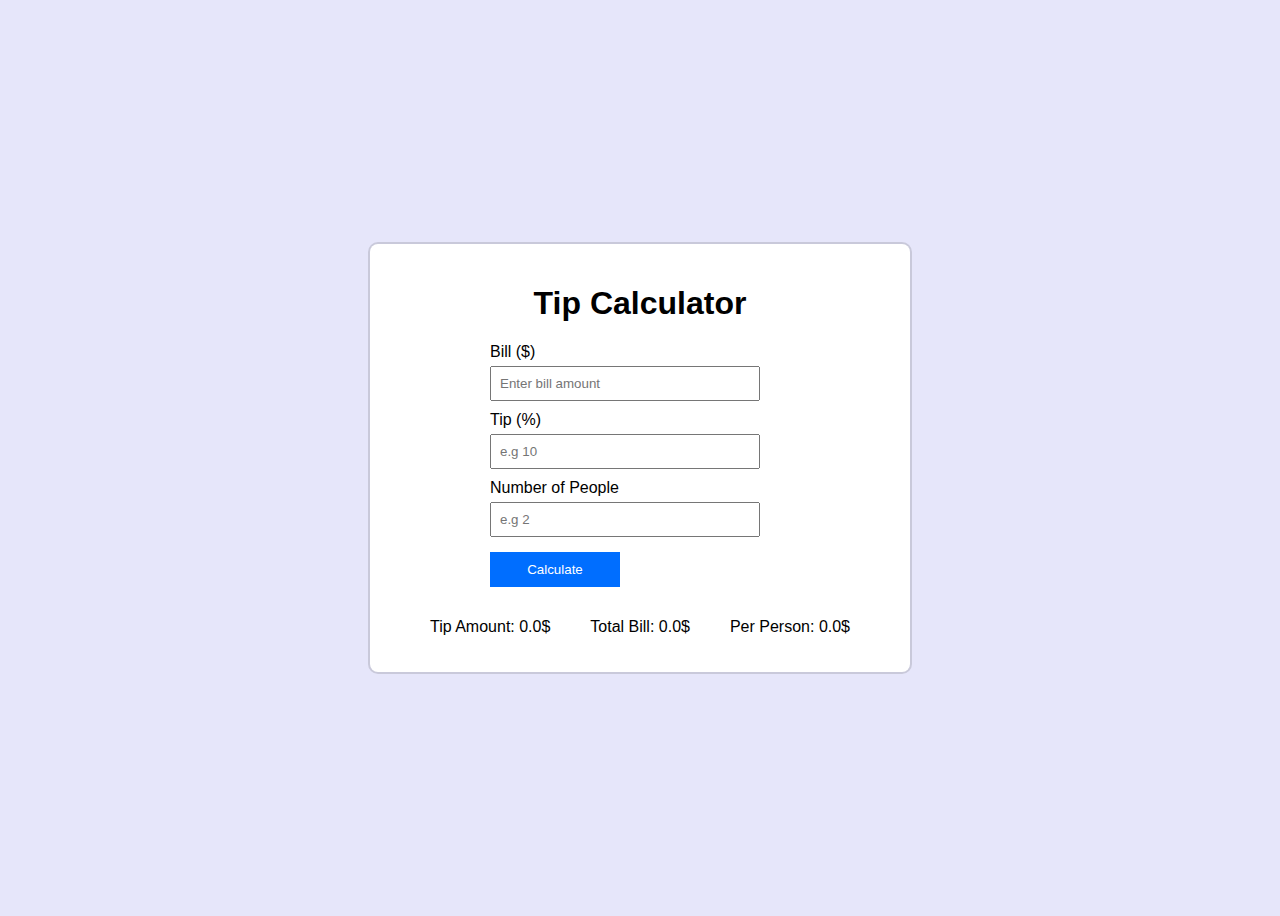
<file: index.html>
<!DOCTYPE html>
<html lang="en">
<head>
  <meta charset="UTF-8">
  <meta name="viewport" content="width=device-width, initial-scale=1.0">
  <title>Tip Calculator</title>
  <link rel="stylesheet" href="style.css">
</head>
<body>
  
  <div class="container">
    <h1>Tip Calculator</h1>
    <div class="calculate">
    <label>Bill ($)</label>
    <input type="number" id="bill" placeholder="Enter bill amount">

    <label>Tip (%)</label>
    <input type="number"  id="tip" placeholder="e.g 10">

    <label>Number of People</label>
    <input type="number"  id="people" placeholder="e.g 2">

    <button onclick="calculateTip()"> Calculate</button>

    <div class="results">
      <p id="tip-amount">Tip Amount: <span>0.0$</span></p>
      <p id="total">Total Bill: <span>0.0$</span></p>
      <p id="per-person">Per Person: <span>0.0$</span></p>
    </div>
    </div>

  </div>

    

  <script src="script.js"></script>
</body>
</html>
</file>
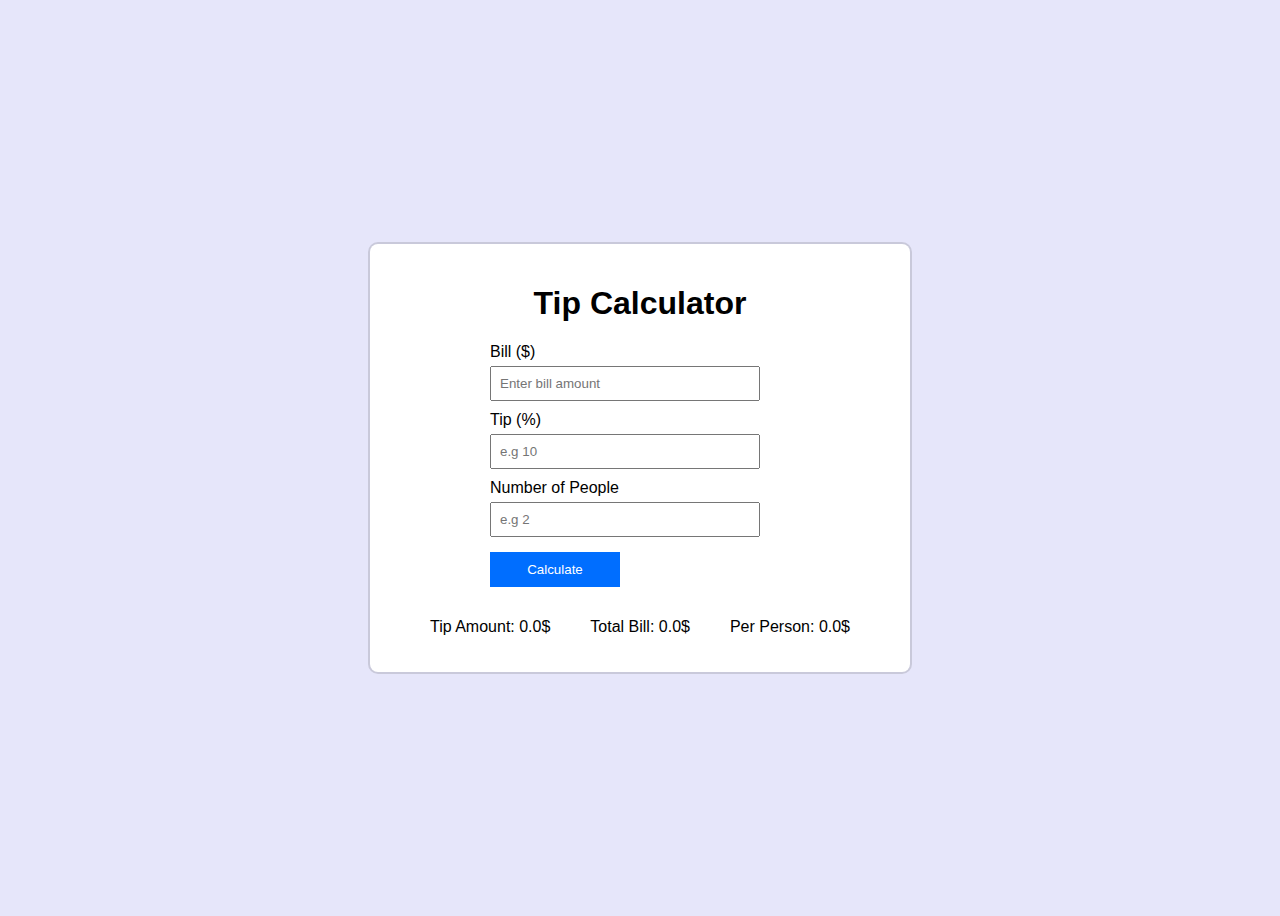
<file: tip-calculator.html>
<!DOCTYPE html>
<html lang="en">
<head>
  <meta charset="UTF-8">
  <meta name="viewport" content="width=device-width, initial-scale=1.0">
  <title>Tip Calculator</title>
  <link rel="stylesheet" href="style.css">
</head>
<body>
  
  <div class="container">
    <h1>Tip Calculator</h1>
    <div class="calculate">
    <label>Bill ($)</label>
    <input type="number" id="bill" placeholder="Enter bill amount">

    <label>Tip (%)</label>
    <input type="number"  id="tip" placeholder="e.g 10">

    <label>Number of People</label>
    <input type="number"  id="people" placeholder="e.g 2">

    <button onclick="calculateTip()"> Calculate</button>

    <div class="results">
      <p id="tip-amount">Tip Amount: <span>0.0$</span></p>
      <p id="total">Total Bill: <span>0.0$</span></p>
      <p id="per-person">Per Person: <span>0.0$</span></p>
    </div>
    </div>

  </div>

    

  <script src="script.js"></script>
</body>
</html>
</file>
<file: style.css>
body{
  font-size: Arial;
  background-color: #e6e6fa;
  display: flex;
  justify-content: center;
  align-items: center;
  height: 100vh;
}

.container{
  background-color: white;
  padding: 20px;
  width: 500px;
  border-radius: 8px;
  box-shadow: 0 0 0 2px rgba(0, 0, 0, 0.126);
}

/* .calculate{
  align-items: center;
} */

h1{
  text-align: center;
  font-family: Arial;
}

label{
  display: block;
  margin-top: 10px;
  font-family: Arial, Helvetica, sans-serif;
}

input{
  width: 50%;
  padding: 8px;
  margin-top: 5px;
  margin-left: 40px
  
}

label,input,button{
  margin-left:100px;
}

button{
  width: 130px;
  margin-top: 15px;
  padding: 10px;
  background-color: #006eff;
  color: #ffffff;
  border: none;
  cursor: pointer;
}

button:hover {
  background-color: #006effc4;
}

.results{
  margin-top: 15px;
  font-family: Arial, Helvetica, sans-serif;
  display: flex;
  justify-content: space-evenly;
}
</file>
